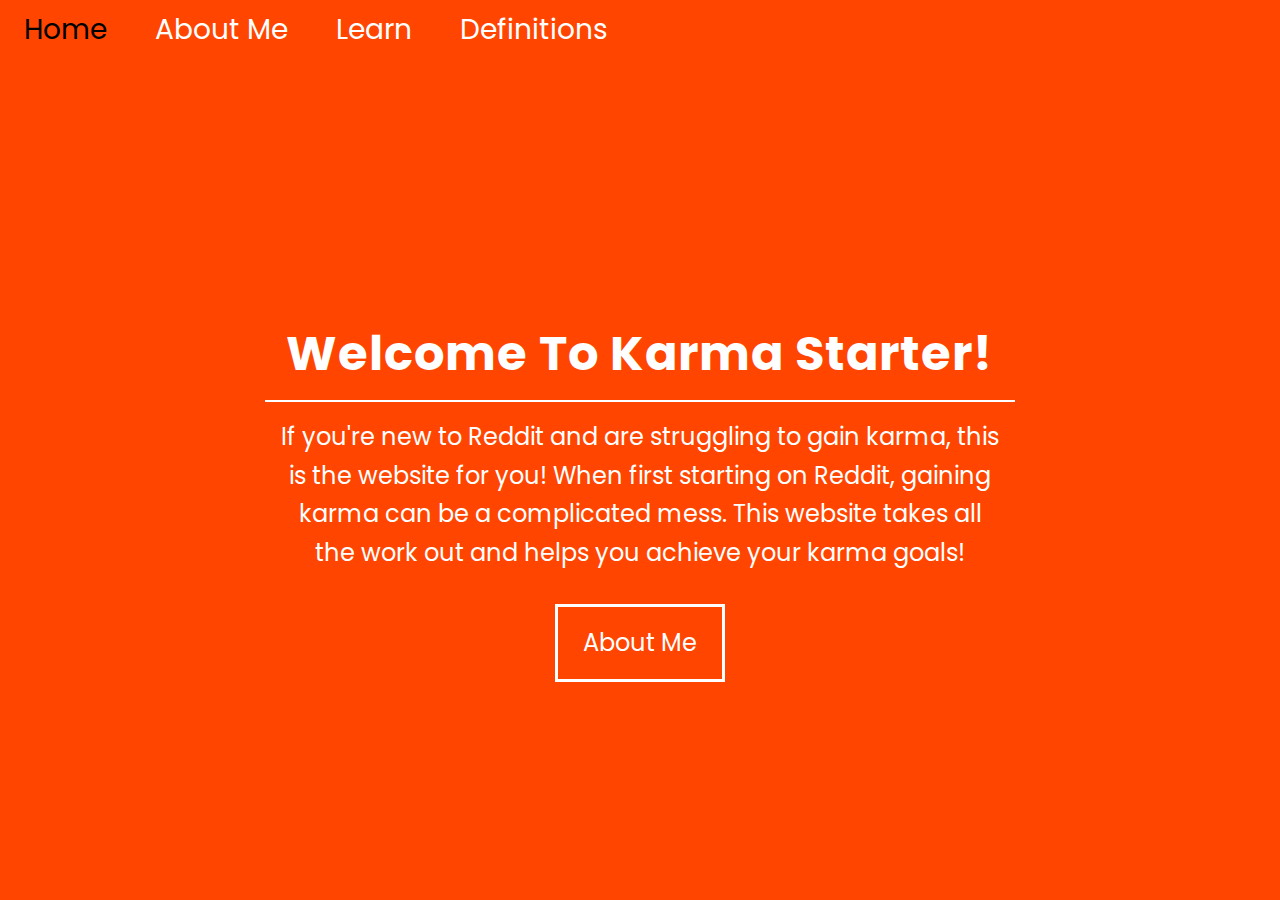
<file: index.html>
<!DOCTYPE html>
<html lang="en">
  <head>
    <script
      async
      src="https://pagead2.googlesyndication.com/pagead/js/adsbygoogle.js?client=ca-pub-7074986404954939"
      crossorigin="anonymous"
    ></script>

    <!-- Global site tag (gtag.js) - Google Analytics -->
    <script
      async
      src="https://www.googletagmanager.com/gtag/js?id=G-GDNE5GB5NT"
    ></script>
    <script>
      window.dataLayer = window.dataLayer || [];
      function gtag() {
        dataLayer.push(arguments);
      }
      gtag('js', new Date());

      gtag('config', 'G-GDNE5GB5NT');
    </script>

    <meta charset="UTF-8" />
    <meta http-equiv="X-UA-Compatible" content="IE=edge" />
    <meta name="viewport" content="width=device-width, initial-scale=1.0" />
    <meta
      name="description"
      content="Karma Starter is the one stop website for gaining karma quickly"
    />
    <link rel="shortcut icon" type="image/x-icon" href="/favicon.ico" />
    <link rel="stylesheet" href="style.css" />
    <link rel="canonical" href="https://redditkarmastarter.com/" />
    <title>Karma Starter | Home</title>
  </head>
  <body>
    <nav>
      <div class="nav-list">
        <li class="nav-item">
          <a href="index.html" class="nav-link current">Home</a>
        </li>
        <div class="nav-item">
          <a href="about.html" class="nav-link">About Me</a>
        </div>
        <div class="nav-item">
          <a href="learn.html" class="nav-link">Learn</a>
        </div>
        <div class="nav-item">
          <a href="definitions.html" class="nav-link">Definitions</a>
        </div>
      </div>
    </nav>

    <section class="main first">
      <div class="wrapper">
        <h1 class="main-heading border-bottom">Welcome To Karma Starter!</h1>
        <p class="big-text">
          If you're new to Reddit and are struggling to gain karma, this is the
          website for you! When first starting on Reddit, gaining karma can be a
          complicated mess. This website takes all the work out and helps you
          achieve your karma goals!
        </p>
      </div>
      <a href="about.html" class="btn">About Me</a>
    </section>
  </body>
</html>
</file>
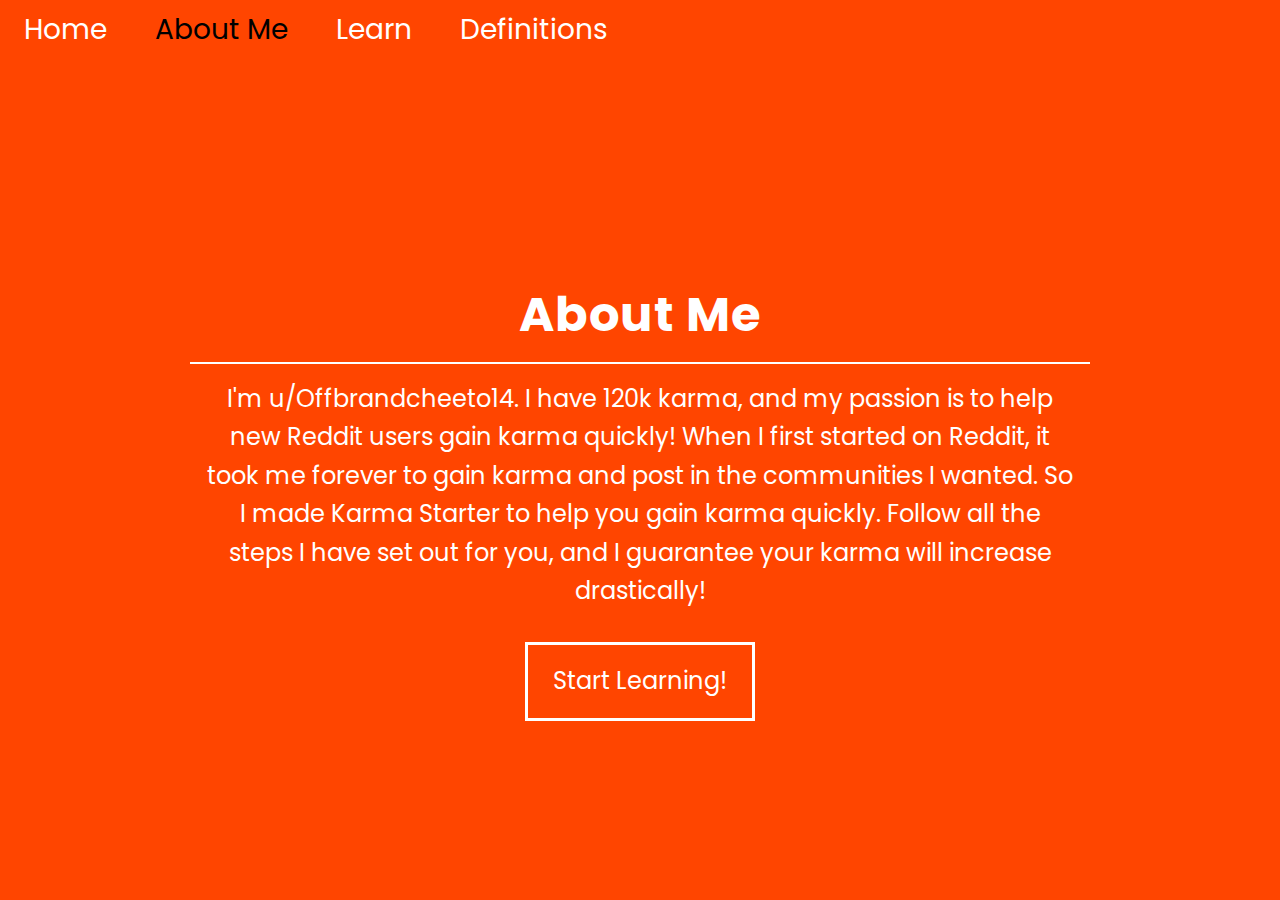
<file: about.html>
<!DOCTYPE html>
<html lang="en">
  <head>
    <script
      async
      src="https://pagead2.googlesyndication.com/pagead/js/adsbygoogle.js?client=ca-pub-7074986404954939"
      crossorigin="anonymous"
    ></script>

    <!-- Global site tag (gtag.js) - Google Analytics -->
    <script
      async
      src="https://www.googletagmanager.com/gtag/js?id=G-GDNE5GB5NT"
    ></script>
    <script>
      window.dataLayer = window.dataLayer || [];
      function gtag() {
        dataLayer.push(arguments);
      }
      gtag('js', new Date());

      gtag('config', 'G-GDNE5GB5NT');
    </script>

    <meta charset="UTF-8" />
    <meta http-equiv="X-UA-Compatible" content="IE=edge" />
    <meta name="viewport" content="width=device-width, initial-scale=1.0" />
    <meta
      name="description"
      content="I want to do all I can to boost your karma so you can fully enjoy Reddit"
    />
    <link rel="stylesheet" href="style.css" />
    <link rel="canonical" href="https://redditkarmastarter.com/" />
    <title>Karma Starter | About Me</title>
  </head>
  <body>
    <nav>
      <div class="nav-list">
        <li class="nav-item">
          <a href="index.html" class="nav-link">Home</a>
        </li>
        <div class="nav-item">
          <a href="about.html" class="nav-link current">About Me</a>
        </div>
        <div class="nav-item">
          <a href="learn.html" class="nav-link">Learn</a>
        </div>
        <div class="nav-item">
          <a href="definitions.html" class="nav-link">Definitions</a>
        </div>
      </div>
    </nav>

    <section class="main first">
      <div class="big-wrapper">
        <h1 class="main-heading border-bottom">About Me</h1>
        <p class="big-text">
          I'm u/Offbrandcheeto14. I have 120k karma, and my passion is to help
          new Reddit users gain karma quickly! When I first started on Reddit,
          it took me forever to gain karma and post in the communities I wanted.
          So I made Karma Starter to help you gain karma quickly. Follow all the
          steps I have set out for you, and I guarantee your karma will increase
          drastically!
        </p>
        <a href="learn.html" class="btn">Start Learning!</a>
      </div>
    </section>
  </body>
</html>
</file>
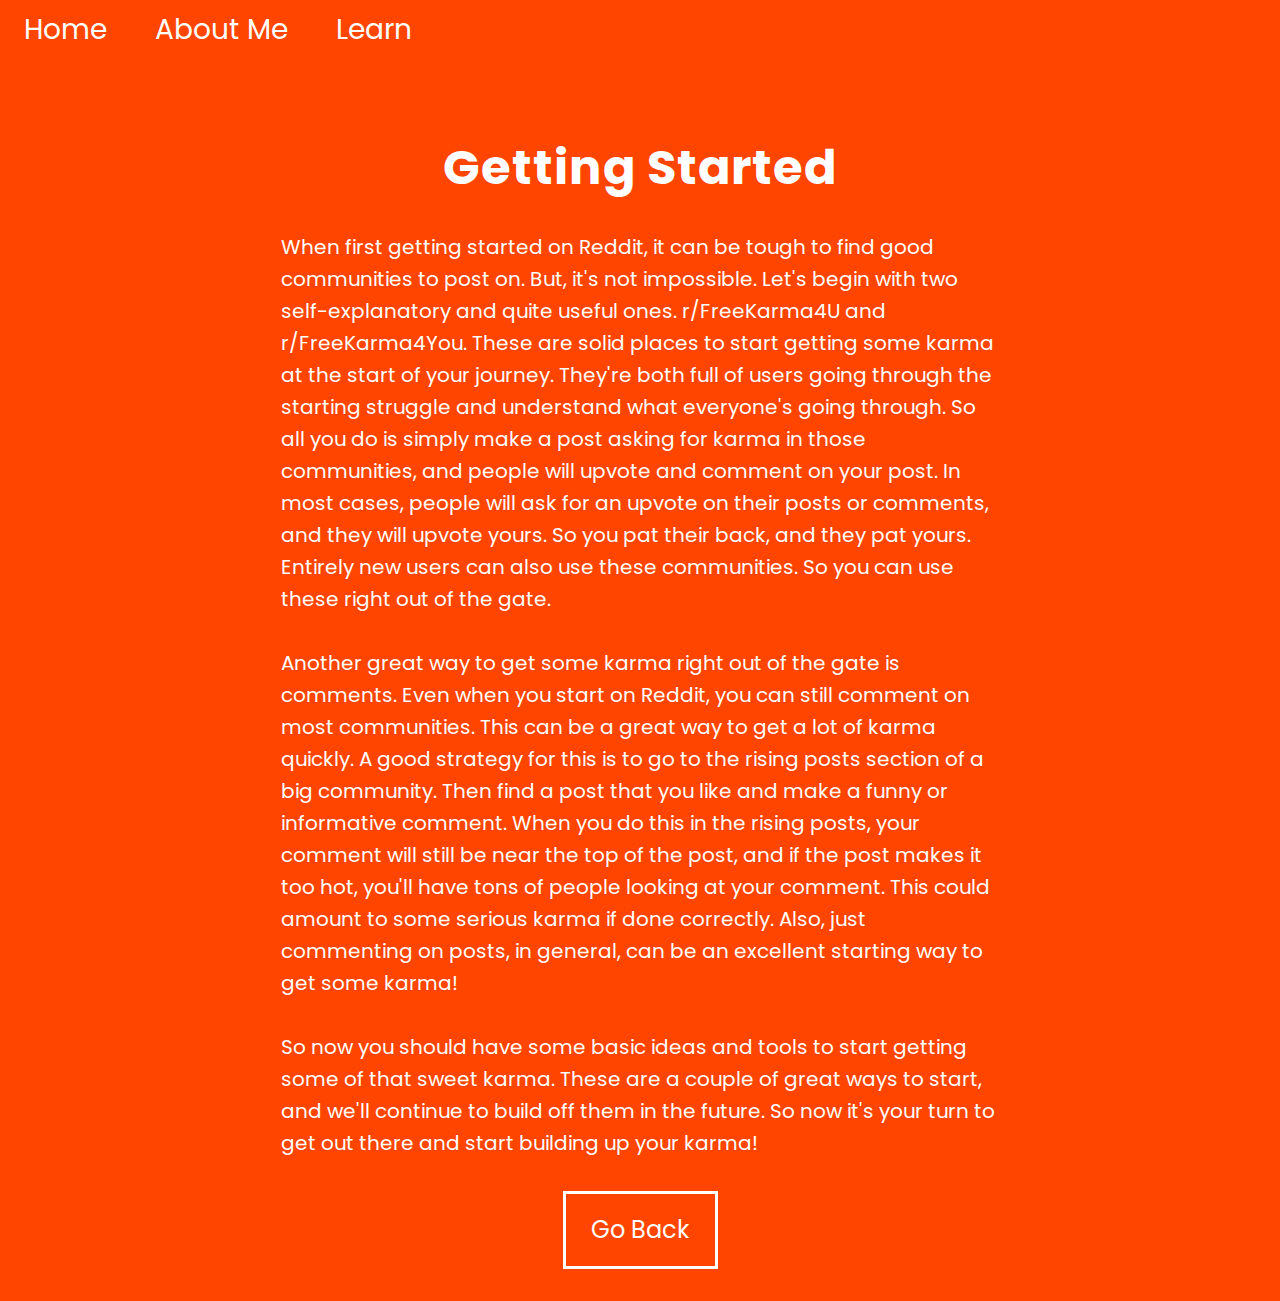
<file: articleone.html>
<!DOCTYPE html>
<html lang="en">
  <head>
    <script
      async
      src="https://pagead2.googlesyndication.com/pagead/js/adsbygoogle.js?client=ca-pub-7074986404954939"
      crossorigin="anonymous"
    ></script>

    <!-- Global site tag (gtag.js) - Google Analytics -->
    <script
      async
      src="https://www.googletagmanager.com/gtag/js?id=G-GDNE5GB5NT"
    ></script>
    <script>
      window.dataLayer = window.dataLayer || [];
      function gtag() {
        dataLayer.push(arguments);
      }
      gtag('js', new Date());

      gtag('config', 'G-GDNE5GB5NT');
    </script>

    <meta charset="UTF-8" />
    <meta http-equiv="X-UA-Compatible" content="IE=edge" />
    <meta name="viewport" content="width=device-width, initial-scale=1.0" />
    <meta
      name="description"
      content="Let's talk about some basic tips and get your karma journey started"
    />
    <link rel="stylesheet" href="style.css" />
    <link rel="canonical" href="https://redditkarmastarter.com/" />
    <title>Karma Starter | Getting Started</title>
  </head>
  <body>
    <nav>
      <div class="nav-list">
        <li class="nav-item">
          <a href="index.html" class="nav-link">Home</a>
        </li>
        <div class="nav-item">
          <a href="about.html" class="nav-link">About Me</a>
        </div>
        <div class="nav-item">
          <a href="learn.html" class="nav-link">Learn</a>
        </div>
      </div>
    </nav>

    <section class="full">
      <div class="wrapper">
        <h1 class="main-heading">Getting Started</h1>
        <p class="text left">
          When first getting started on Reddit, it can be tough to find good
          communities to post on. But, it's not impossible. Let's begin with two
          self-explanatory and quite useful ones. r/FreeKarma4U and
          r/FreeKarma4You. These are solid places to start getting some karma at
          the start of your journey. They're both full of users going through
          the starting struggle and understand what everyone's going through. So
          all you do is simply make a post asking for karma in those
          communities, and people will upvote and comment on your post. In most
          cases, people will ask for an upvote on their posts or comments, and
          they will upvote yours. So you pat their back, and they pat yours.
          Entirely new users can also use these communities. So you can use
          these right out of the gate.
        </p>
        <p class="text left">
          Another great way to get some karma right out of the gate is comments.
          Even when you start on Reddit, you can still comment on most
          communities. This can be a great way to get a lot of karma quickly. A
          good strategy for this is to go to the rising posts section of a big
          community. Then find a post that you like and make a funny or
          informative comment. When you do this in the rising posts, your
          comment will still be near the top of the post, and if the post makes
          it too hot, you'll have tons of people looking at your comment. This
          could amount to some serious karma if done correctly. Also, just
          commenting on posts, in general, can be an excellent starting way to
          get some karma!
        </p>
        <p class="text left">
          So now you should have some basic ideas and tools to start getting
          some of that sweet karma. These are a couple of great ways to start,
          and we'll continue to build off them in the future. So now it's your
          turn to get out there and start building up your karma!
        </p>

        <a href="learn.html" class="btn m">Go Back</a>
      </div>
    </section>
  </body>
</html>
</file>
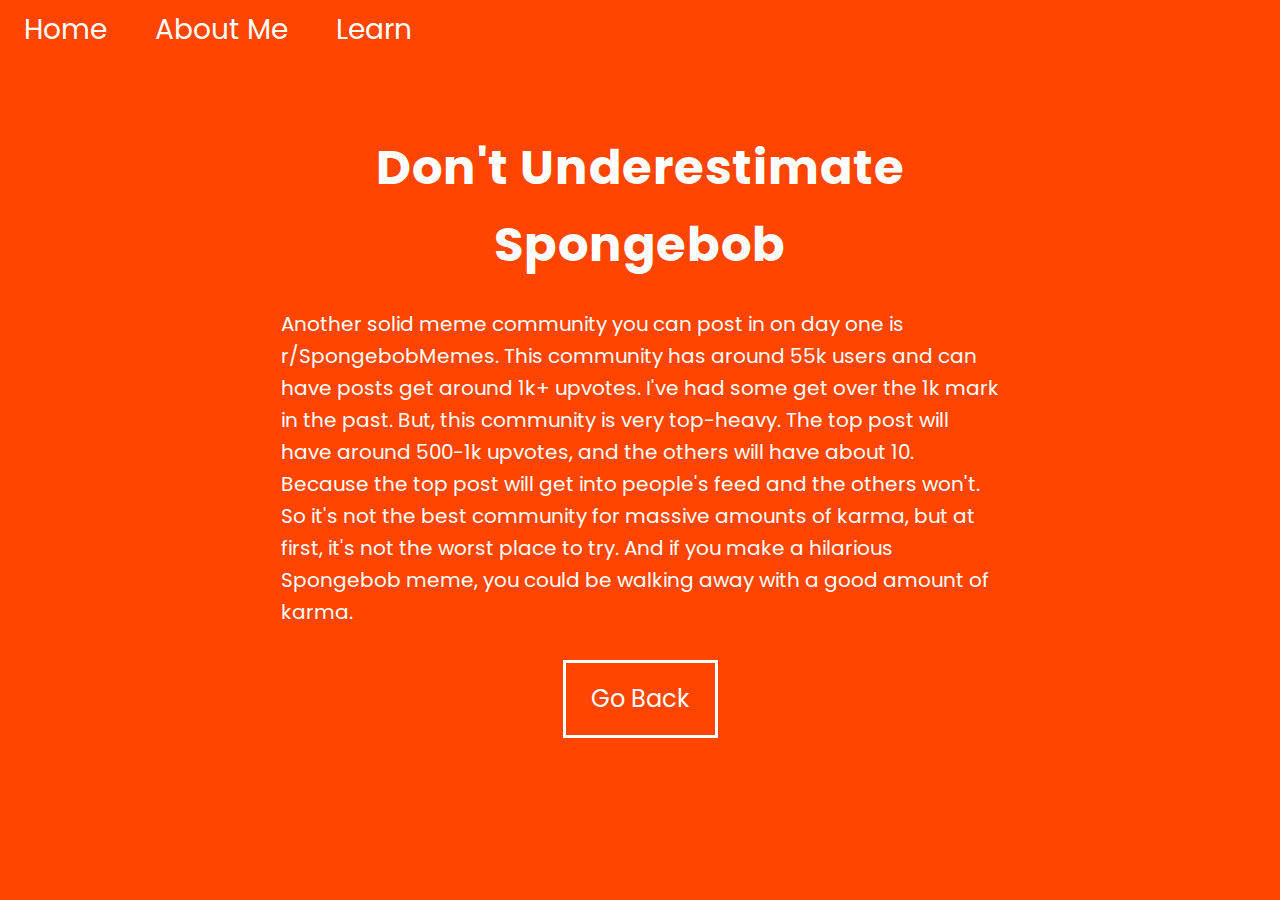
<file: articlethree.html>
<!DOCTYPE html>
<html lang="en">
  <head>
    <script
      async
      src="https://pagead2.googlesyndication.com/pagead/js/adsbygoogle.js?client=ca-pub-7074986404954939"
      crossorigin="anonymous"
    ></script>

    <!-- Global site tag (gtag.js) - Google Analytics -->
    <script
      async
      src="https://www.googletagmanager.com/gtag/js?id=G-GDNE5GB5NT"
    ></script>
    <script>
      window.dataLayer = window.dataLayer || [];
      function gtag() {
        dataLayer.push(arguments);
      }
      gtag('js', new Date());

      gtag('config', 'G-GDNE5GB5NT');
    </script>

    <meta charset="UTF-8" />
    <meta http-equiv="X-UA-Compatible" content="IE=edge" />
    <meta name="viewport" content="width=device-width, initial-scale=1.0" />
    <meta
      name="description"
      content="Gain some karma while posting some of your great Spongebob memes"
    />
    <link rel="stylesheet" href="style.css" />
    <link rel="canonical" href="https://redditkarmastarter.com/" />
    <title>Karma Starter | Don't Underestimate Spongebob</title>
  </head>
  <body>
    <nav>
      <div class="nav-list">
        <li class="nav-item">
          <a href="index.html" class="nav-link">Home</a>
        </li>
        <div class="nav-item">
          <a href="about.html" class="nav-link">About Me</a>
        </div>
        <div class="nav-item">
          <a href="learn.html" class="nav-link">Learn</a>
        </div>
      </div>
    </nav>

    <section class="full">
      <div class="wrapper">
        <h1 class="main-heading">Don't Underestimate Spongebob</h1>
        <p class="text left">
          Another solid meme community you can post in on day one is
          r/SpongebobMemes. This community has around 55k users and can have
          posts get around 1k+ upvotes. I've had some get over the 1k mark in
          the past. But, this community is very top-heavy. The top post will
          have around 500-1k upvotes, and the others will have about 10. Because
          the top post will get into people's feed and the others won't. So it's
          not the best community for massive amounts of karma, but at first,
          it's not the worst place to try. And if you make a hilarious Spongebob
          meme, you could be walking away with a good amount of karma.
        </p>

        <a href="learn.html" class="btn m">Go Back</a>
      </div>
    </section>
  </body>
</html>
</file>
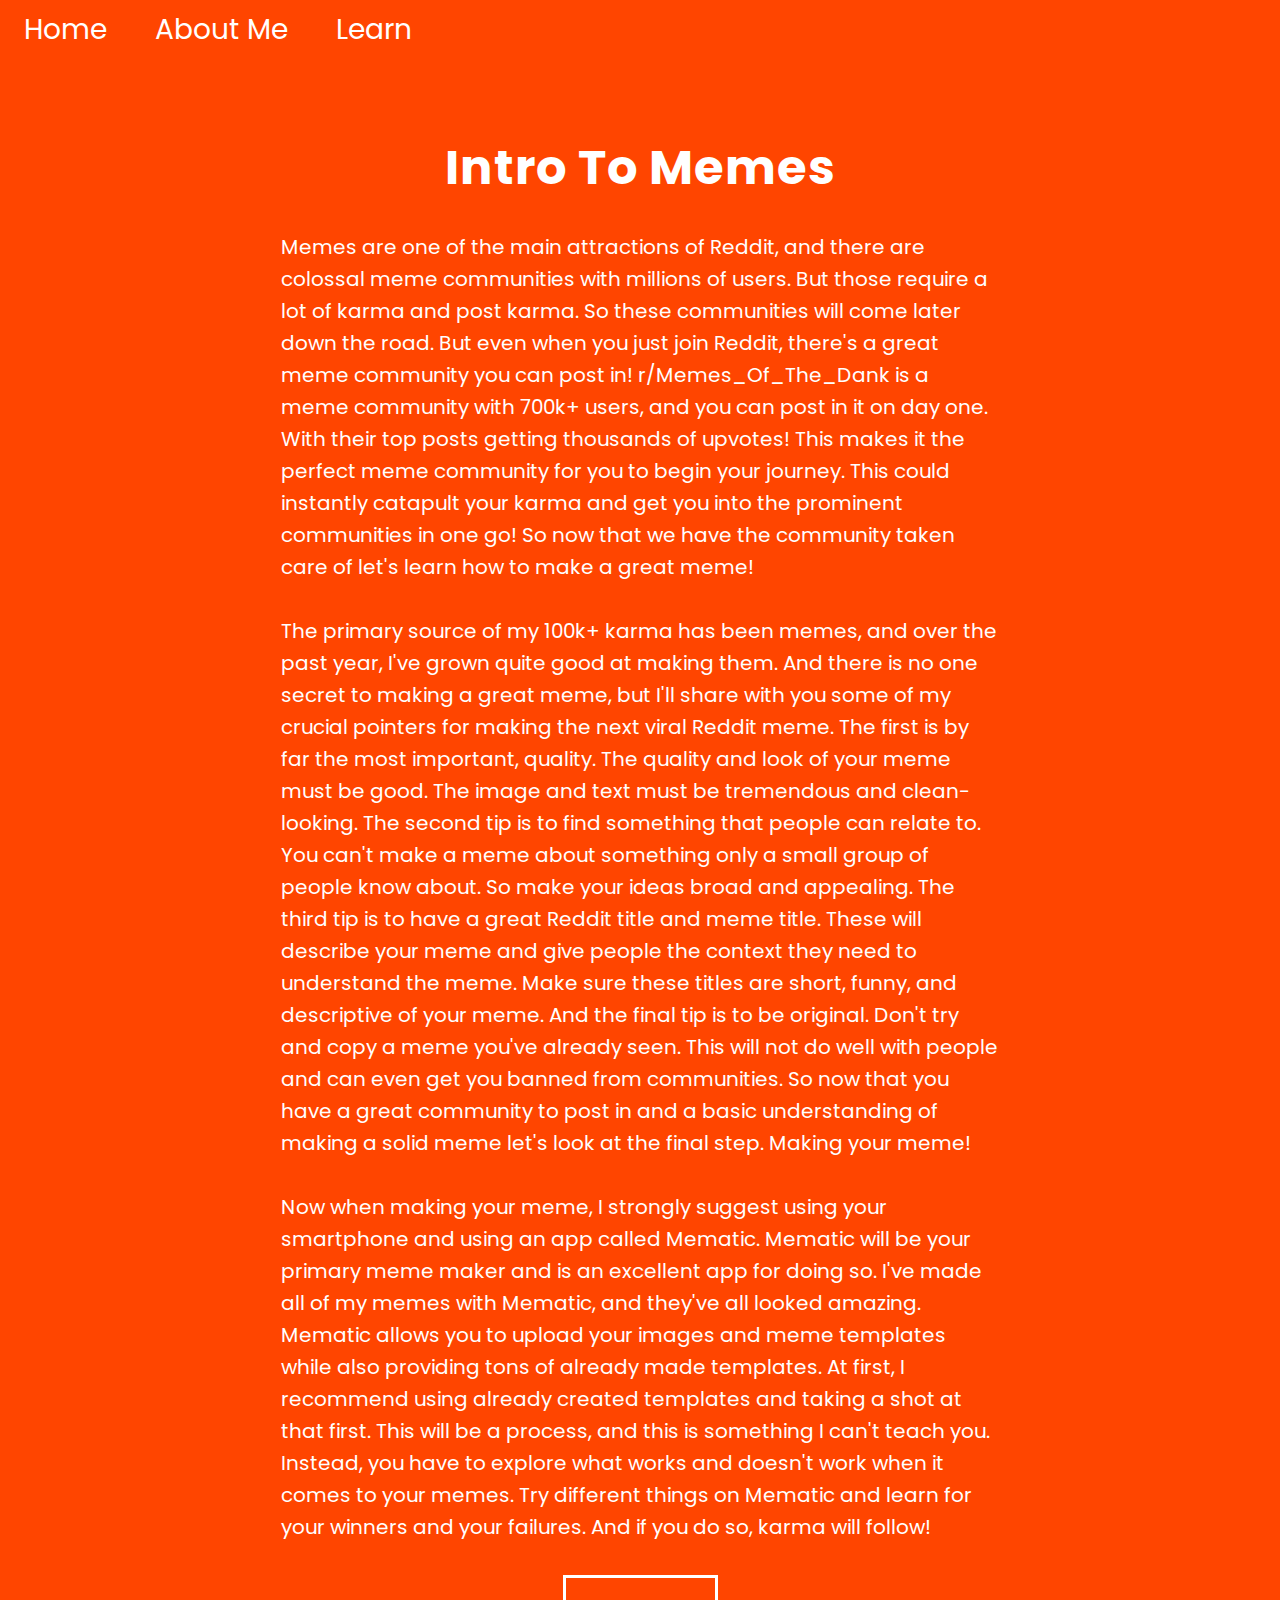
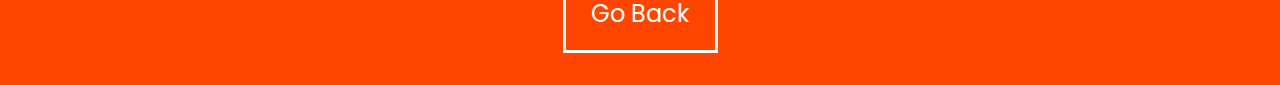
<file: articletwo.html>
<!DOCTYPE html>
<html lang="en">
  <head>
    <script
      async
      src="https://pagead2.googlesyndication.com/pagead/js/adsbygoogle.js?client=ca-pub-7074986404954939"
      crossorigin="anonymous"
    ></script>

    <!-- Global site tag (gtag.js) - Google Analytics -->
    <script
      async
      src="https://www.googletagmanager.com/gtag/js?id=G-GDNE5GB5NT"
    ></script>
    <script>
      window.dataLayer = window.dataLayer || [];
      function gtag() {
        dataLayer.push(arguments);
      }
      gtag('js', new Date());

      gtag('config', 'G-GDNE5GB5NT');
    </script>

    <meta charset="UTF-8" />
    <meta http-equiv="X-UA-Compatible" content="IE=edge" />
    <meta name="viewport" content="width=device-width, initial-scale=1.0" />
    <meta
      name="description"
      content="Gain the karma the easy way and make some amazing memes"
    />
    <link rel="stylesheet" href="style.css" />
    <link rel="canonical" href="https://redditkarmastarter.com/" />
    <title>Karma Starter | Intro To Memes</title>
  </head>
  <body>
    <nav>
      <div class="nav-list">
        <li class="nav-item">
          <a href="index.html" class="nav-link">Home</a>
        </li>
        <div class="nav-item">
          <a href="about.html" class="nav-link">About Me</a>
        </div>
        <div class="nav-item">
          <a href="learn.html" class="nav-link">Learn</a>
        </div>
      </div>
    </nav>

    <section class="full">
      <div class="wrapper">
        <h1 class="main-heading">Intro To Memes</h1>
        <p class="text left">
          Memes are one of the main attractions of Reddit, and there are
          colossal meme communities with millions of users. But those require a
          lot of karma and post karma. So these communities will come later down
          the road. But even when you just join Reddit, there's a great meme
          community you can post in! r/Memes_Of_The_Dank is a meme community
          with 700k+ users, and you can post in it on day one. With their top
          posts getting thousands of upvotes! This makes it the perfect meme
          community for you to begin your journey. This could instantly catapult
          your karma and get you into the prominent communities in one go! So
          now that we have the community taken care of let's learn how to make a
          great meme!
        </p>
        <p class="text left">
          The primary source of my 100k+ karma has been memes, and over the past
          year, I've grown quite good at making them. And there is no one secret
          to making a great meme, but I'll share with you some of my crucial
          pointers for making the next viral Reddit meme. The first is by far
          the most important, quality. The quality and look of your meme must be
          good. The image and text must be tremendous and clean-looking. The
          second tip is to find something that people can relate to. You can't
          make a meme about something only a small group of people know about.
          So make your ideas broad and appealing. The third tip is to have a
          great Reddit title and meme title. These will describe your meme and
          give people the context they need to understand the meme. Make sure
          these titles are short, funny, and descriptive of your meme. And the
          final tip is to be original. Don't try and copy a meme you've already
          seen. This will not do well with people and can even get you banned
          from communities. So now that you have a great community to post in
          and a basic understanding of making a solid meme let's look at the
          final step. Making your meme!
        </p>
        <p class="text left">
          Now when making your meme, I strongly suggest using your smartphone
          and using an app called Mematic. Mematic will be your primary meme
          maker and is an excellent app for doing so. I've made all of my memes
          with Mematic, and they've all looked amazing. Mematic allows you to
          upload your images and meme templates while also providing tons of
          already made templates. At first, I recommend using already created
          templates and taking a shot at that first. This will be a process, and
          this is something I can't teach you. Instead, you have to explore what
          works and doesn't work when it comes to your memes. Try different
          things on Mematic and learn for your winners and your failures. And if
          you do so, karma will follow!
        </p>

        <a href="learn.html" class="btn m">Go Back</a>
      </div>
    </section>
  </body>
</html>
</file>
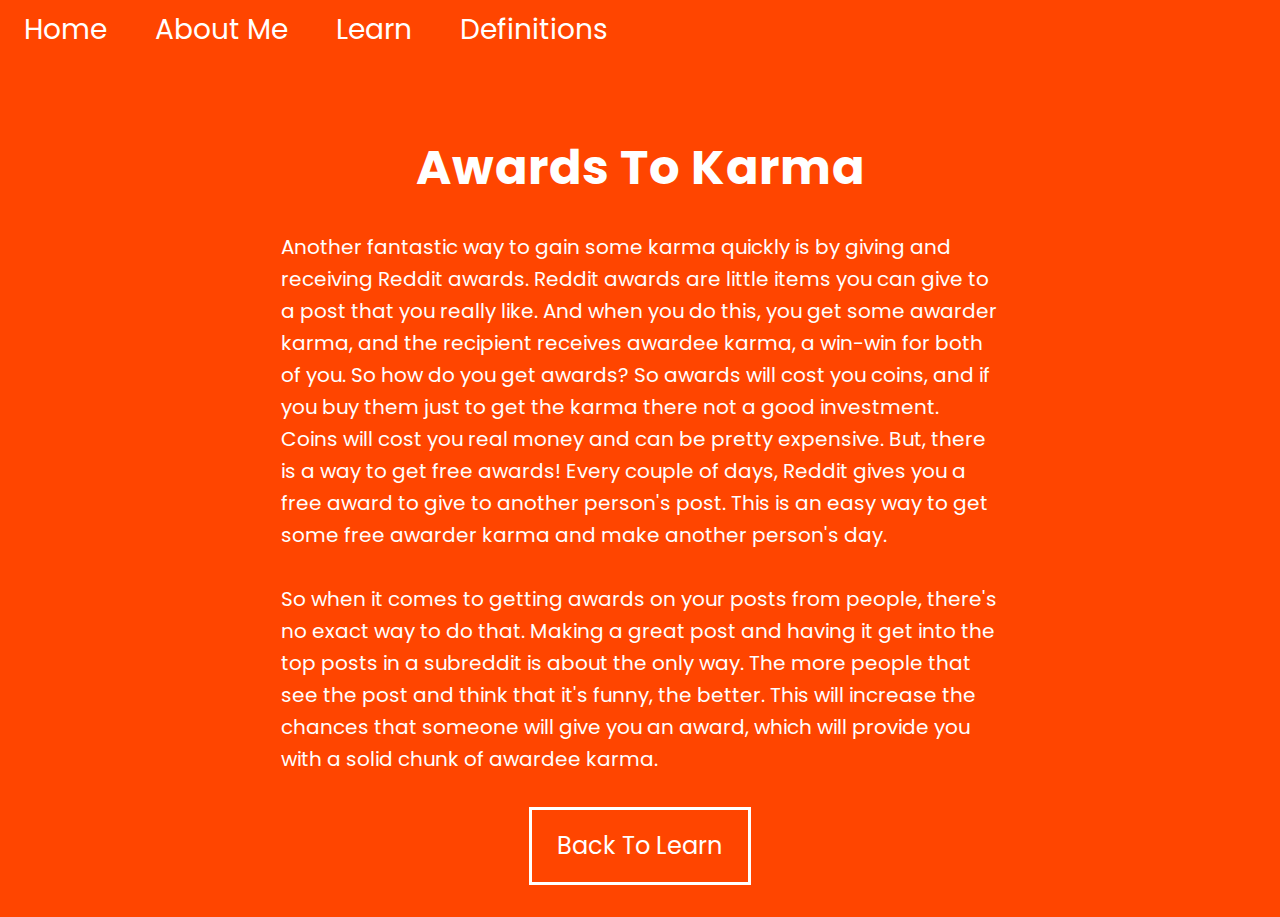
<file: awardstokarma.html>
<!DOCTYPE html>
<html lang="en">
  <head>
    <script
      async
      src="https://pagead2.googlesyndication.com/pagead/js/adsbygoogle.js?client=ca-pub-7074986404954939"
      crossorigin="anonymous"
    ></script>

    <!-- Global site tag (gtag.js) - Google Analytics -->
    <script
      async
      src="https://www.googletagmanager.com/gtag/js?id=G-GDNE5GB5NT"
    ></script>
    <script>
      window.dataLayer = window.dataLayer || [];
      function gtag() {
        dataLayer.push(arguments);
      }
      gtag('js', new Date());

      gtag('config', 'G-GDNE5GB5NT');
    </script>

    <meta charset="UTF-8" />
    <meta http-equiv="X-UA-Compatible" content="IE=edge" />
    <meta name="viewport" content="width=device-width, initial-scale=1.0" />
    <meta
      name="description"
      content="Awards are one of the best ways to gain some quick karma"
    />
    <link rel="stylesheet" href="style.css" />
    <link rel="canonical" href="https://redditkarmastarter.com/" />
    <title>Karma Starter | Awards To Karma</title>
  </head>
  <body>
    <nav>
      <div class="nav-list">
        <li class="nav-item">
          <a href="index.html" class="nav-link">Home</a>
        </li>
        <div class="nav-item">
          <a href="about.html" class="nav-link">About Me</a>
        </div>
        <div class="nav-item">
          <a href="learn.html" class="nav-link">Learn</a>
        </div>
        <div class="nav-item">
          <a href="definitions.html" class="nav-link">Definitions</a>
        </div>
      </div>
    </nav>

    <section class="full">
      <div class="wrapper">
        <h1 class="main-heading">Awards To Karma</h1>
        <p class="text left">
          Another fantastic way to gain some karma quickly is by giving and
          receiving Reddit awards. Reddit awards are little items you can give
          to a post that you really like. And when you do this, you get some
          awarder karma, and the recipient receives awardee karma, a win-win for
          both of you. So how do you get awards? So awards will cost you coins,
          and if you buy them just to get the karma there not a good investment.
          Coins will cost you real money and can be pretty expensive. But, there
          is a way to get free awards! Every couple of days, Reddit gives you a
          free award to give to another person's post. This is an easy way to
          get some free awarder karma and make another person's day.
        </p>
        <p class="text left">
          So when it comes to getting awards on your posts from people, there's
          no exact way to do that. Making a great post and having it get into
          the top posts in a subreddit is about the only way. The more people
          that see the post and think that it's funny, the better. This will
          increase the chances that someone will give you an award, which will
          provide you with a solid chunk of awardee karma.
        </p>

        <a href="learn.html" class="btn">Back To Learn</a>
      </div>
    </section>
  </body>
</html>
</file>
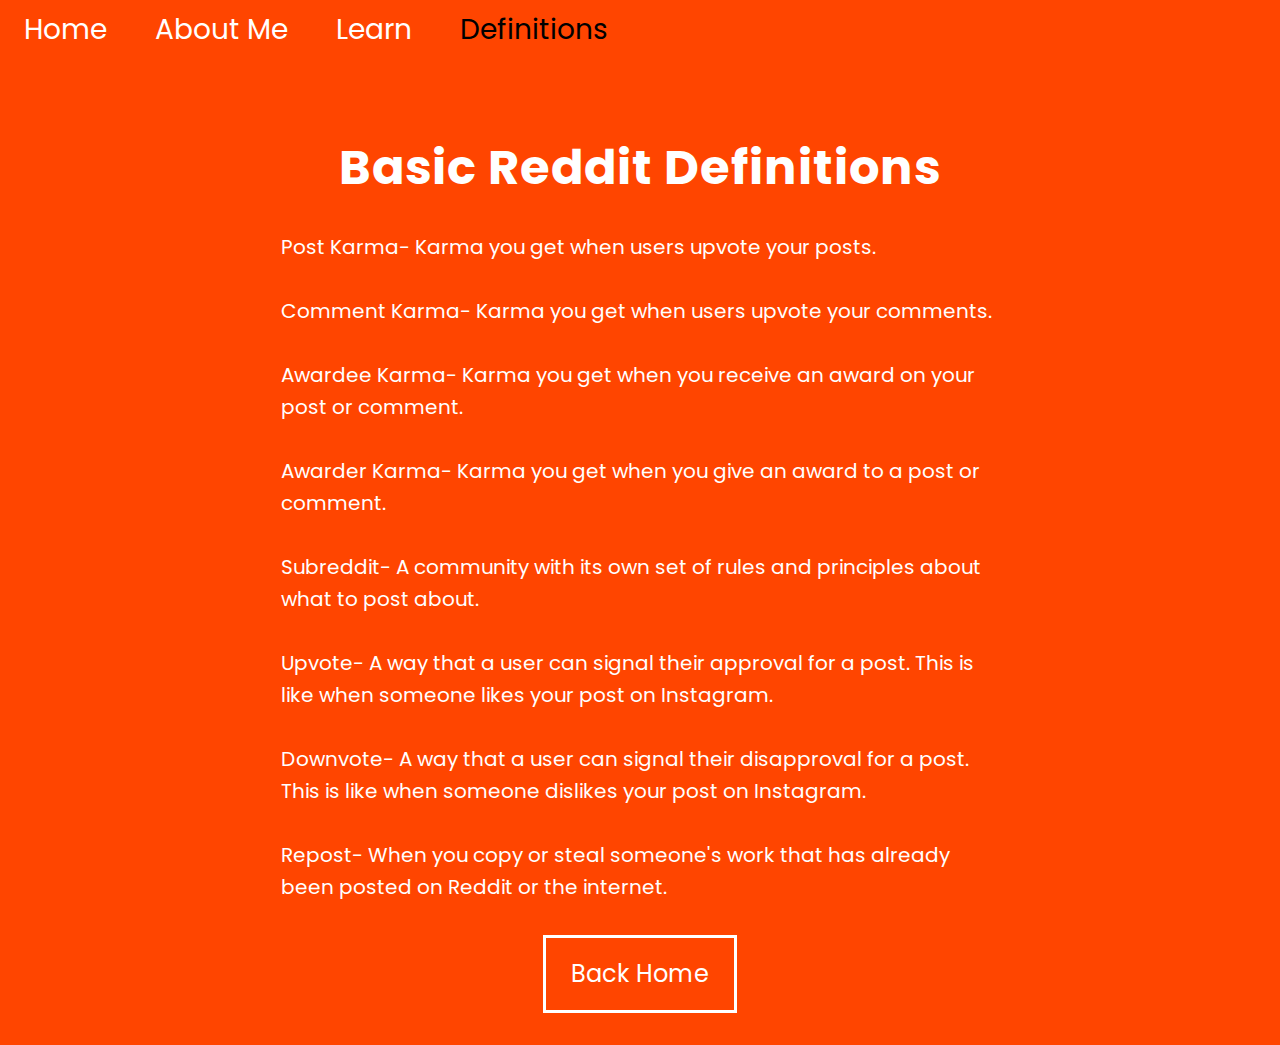
<file: definitions.html>
<!DOCTYPE html>
<html lang="en">
  <head>
    <script
      async
      src="https://pagead2.googlesyndication.com/pagead/js/adsbygoogle.js?client=ca-pub-7074986404954939"
      crossorigin="anonymous"
    ></script>

    <!-- Global site tag (gtag.js) - Google Analytics -->
    <script
      async
      src="https://www.googletagmanager.com/gtag/js?id=G-GDNE5GB5NT"
    ></script>
    <script>
      window.dataLayer = window.dataLayer || [];
      function gtag() {
        dataLayer.push(arguments);
      }
      gtag('js', new Date());

      gtag('config', 'G-GDNE5GB5NT');
    </script>

    <meta charset="UTF-8" />
    <meta http-equiv="X-UA-Compatible" content="IE=edge" />
    <meta name="viewport" content="width=device-width, initial-scale=1.0" />
    <meta
      name="description"
      content="Learn important definitions that will help you on your karma journey"
    />
    <link rel="stylesheet" href="style.css" />
    <link rel="canonical" href="https://redditkarmastarter.com/" />
    <title>Karma Starter | Basic Reddit Definitions</title>
  </head>
  <body>
    <nav>
      <div class="nav-list">
        <li class="nav-item">
          <a href="index.html" class="nav-link">Home</a>
        </li>
        <div class="nav-item">
          <a href="about.html" class="nav-link">About Me</a>
        </div>
        <div class="nav-item">
          <a href="learn.html" class="nav-link">Learn</a>
        </div>
        <div class="nav-item">
          <a href="definitions.html" class="nav-link current">Definitions</a>
        </div>
      </div>
    </nav>

    <section class="full">
      <div class="wrapper">
        <h1 class="main-heading">Basic Reddit Definitions</h1>
        <p class="text left">
          Post Karma- Karma you get when users upvote your posts.
        </p>
        <p class="text left">
          Comment Karma- Karma you get when users upvote your comments.
        </p>
        <p class="text left">
          Awardee Karma- Karma you get when you receive an award on your post or
          comment.
        </p>
        <p class="text left">
          Awarder Karma- Karma you get when you give an award to a post or
          comment.
        </p>
        <p class="text left">
          Subreddit- A community with its own set of rules and principles about
          what to post about.
        </p>
        <p class="text left">
          Upvote- A way that a user can signal their approval for a post. This
          is like when someone likes your post on Instagram.
        </p>
        <p class="text left">
          Downvote- A way that a user can signal their disapproval for a post.
          This is like when someone dislikes your post on Instagram.
        </p>
        <p class="text left">
          Repost- When you copy or steal someone's work that has already been
          posted on Reddit or the internet.
        </p>

        <a href="index.html" class="btn">Back Home</a>
      </div>
    </section>
  </body>
</html>
</file>
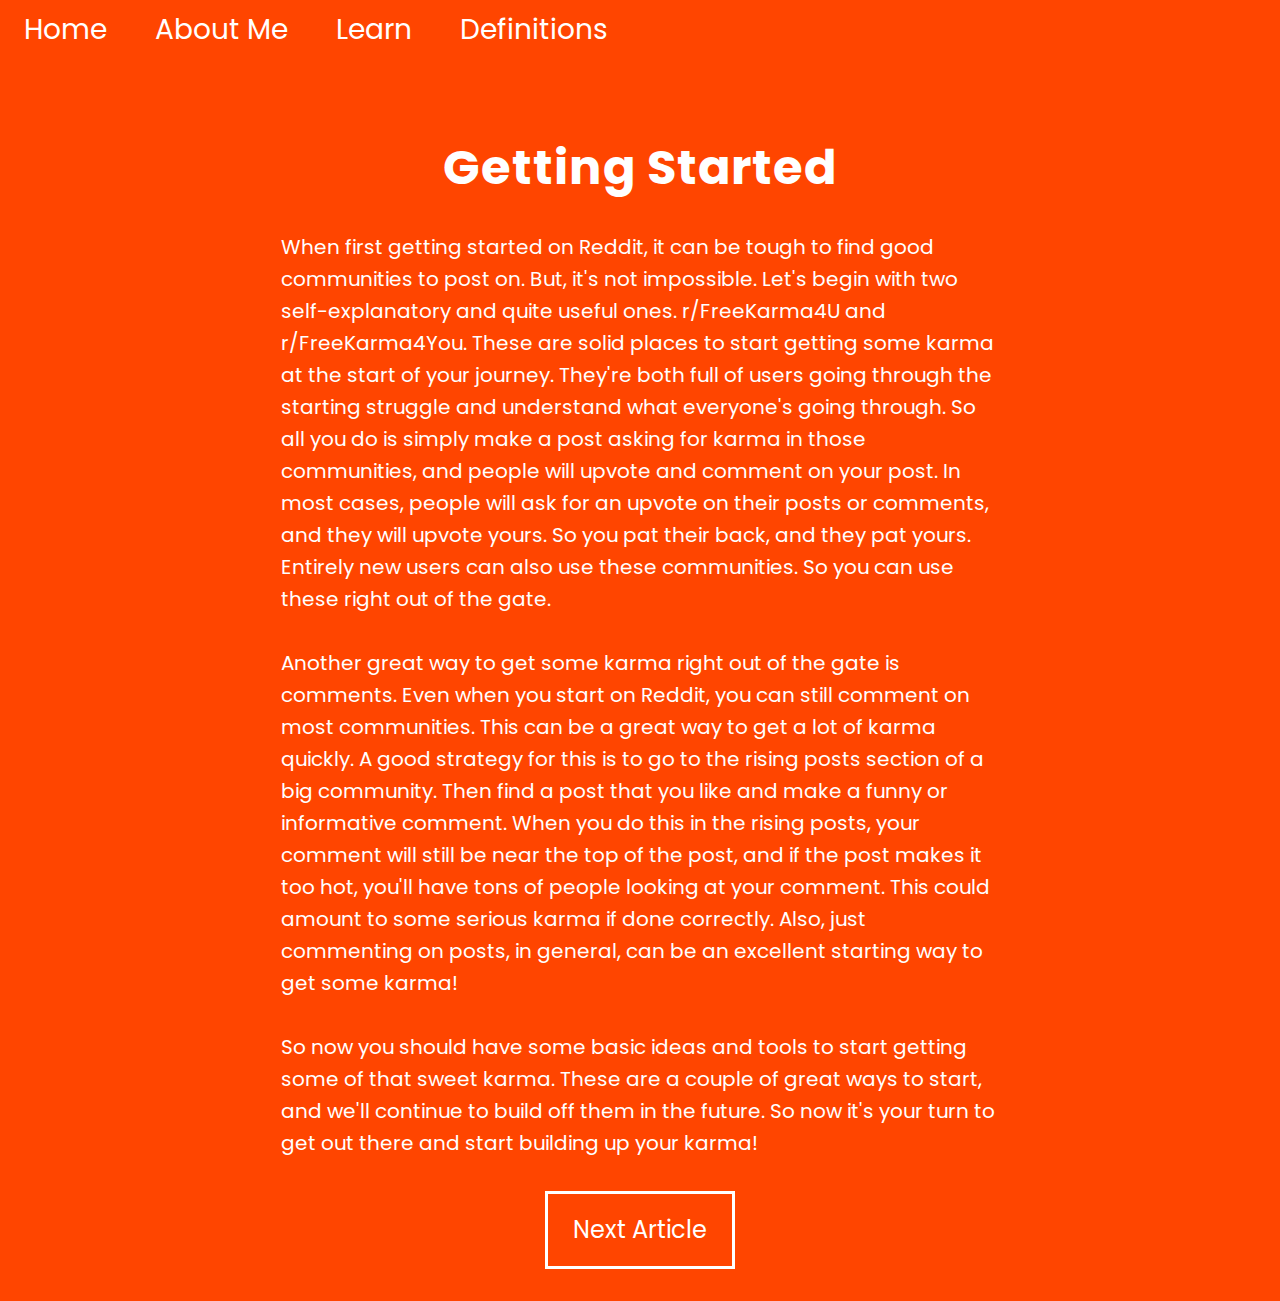
<file: gettingstarted.html>
<!DOCTYPE html>
<html lang="en">
  <head>
    <script
      async
      src="https://pagead2.googlesyndication.com/pagead/js/adsbygoogle.js?client=ca-pub-7074986404954939"
      crossorigin="anonymous"
    ></script>

    <!-- Global site tag (gtag.js) - Google Analytics -->
    <script
      async
      src="https://www.googletagmanager.com/gtag/js?id=G-GDNE5GB5NT"
    ></script>
    <script>
      window.dataLayer = window.dataLayer || [];
      function gtag() {
        dataLayer.push(arguments);
      }
      gtag('js', new Date());

      gtag('config', 'G-GDNE5GB5NT');
    </script>

    <meta charset="UTF-8" />
    <meta http-equiv="X-UA-Compatible" content="IE=edge" />
    <meta name="viewport" content="width=device-width, initial-scale=1.0" />
    <meta
      name="description"
      content="Let's talk about some basic tips and get your karma journey started"
    />
    <link rel="stylesheet" href="style.css" />
    <link rel="canonical" href="https://redditkarmastarter.com/" />
    <title>Karma Starter | Getting Started</title>
  </head>
  <body>
    <nav>
      <div class="nav-list">
        <li class="nav-item">
          <a href="index.html" class="nav-link">Home</a>
        </li>
        <div class="nav-item">
          <a href="about.html" class="nav-link">About Me</a>
        </div>
        <div class="nav-item">
          <a href="learn.html" class="nav-link">Learn</a>
        </div>
        <div class="nav-item">
          <a href="definitions.html" class="nav-link">Definitions</a>
        </div>
      </div>
    </nav>

    <section class="full">
      <div class="wrapper">
        <h1 class="main-heading">Getting Started</h1>
        <p class="text left">
          When first getting started on Reddit, it can be tough to find good
          communities to post on. But, it's not impossible. Let's begin with two
          self-explanatory and quite useful ones. r/FreeKarma4U and
          r/FreeKarma4You. These are solid places to start getting some karma at
          the start of your journey. They're both full of users going through
          the starting struggle and understand what everyone's going through. So
          all you do is simply make a post asking for karma in those
          communities, and people will upvote and comment on your post. In most
          cases, people will ask for an upvote on their posts or comments, and
          they will upvote yours. So you pat their back, and they pat yours.
          Entirely new users can also use these communities. So you can use
          these right out of the gate.
        </p>
        <p class="text left">
          Another great way to get some karma right out of the gate is comments.
          Even when you start on Reddit, you can still comment on most
          communities. This can be a great way to get a lot of karma quickly. A
          good strategy for this is to go to the rising posts section of a big
          community. Then find a post that you like and make a funny or
          informative comment. When you do this in the rising posts, your
          comment will still be near the top of the post, and if the post makes
          it too hot, you'll have tons of people looking at your comment. This
          could amount to some serious karma if done correctly. Also, just
          commenting on posts, in general, can be an excellent starting way to
          get some karma!
        </p>
        <p class="text left">
          So now you should have some basic ideas and tools to start getting
          some of that sweet karma. These are a couple of great ways to start,
          and we'll continue to build off them in the future. So now it's your
          turn to get out there and start building up your karma!
        </p>

        <a href="memeintro.html" class="btn">Next Article</a>
      </div>
    </section>
  </body>
</html>
</file>
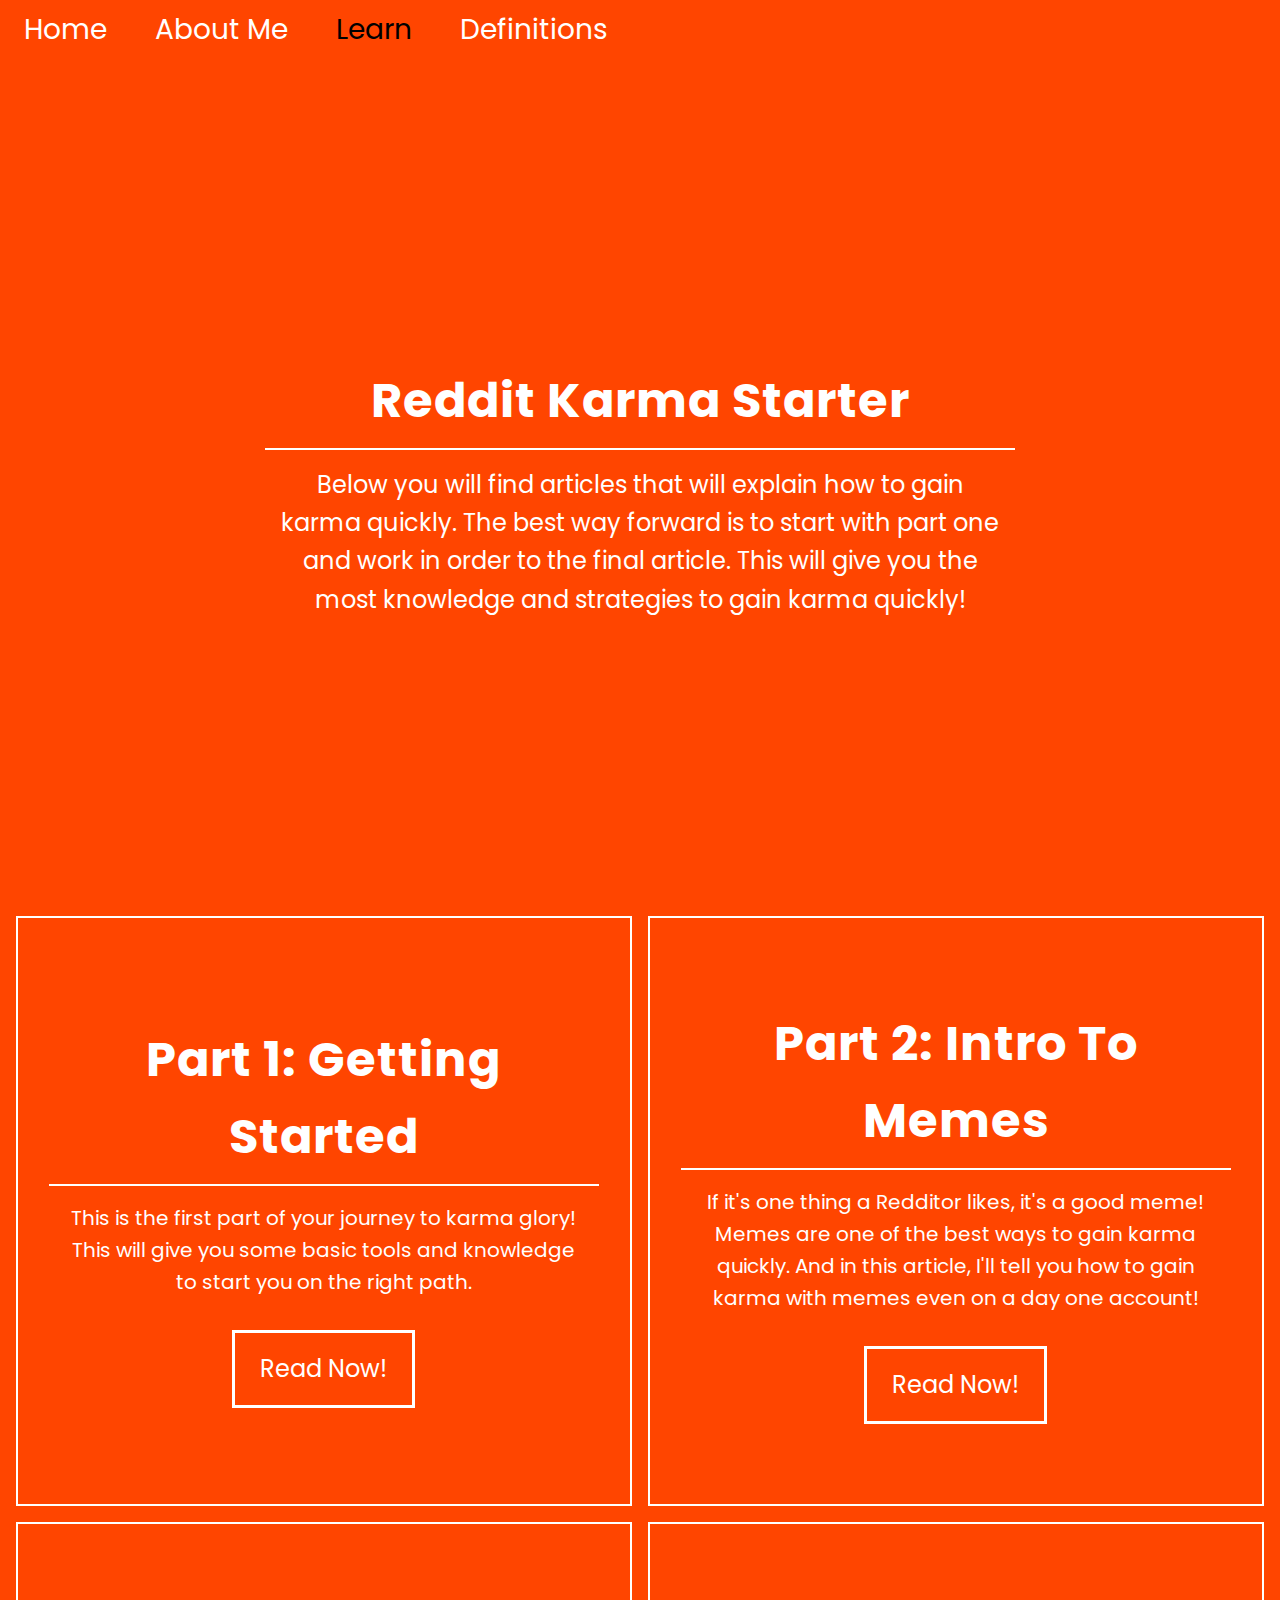
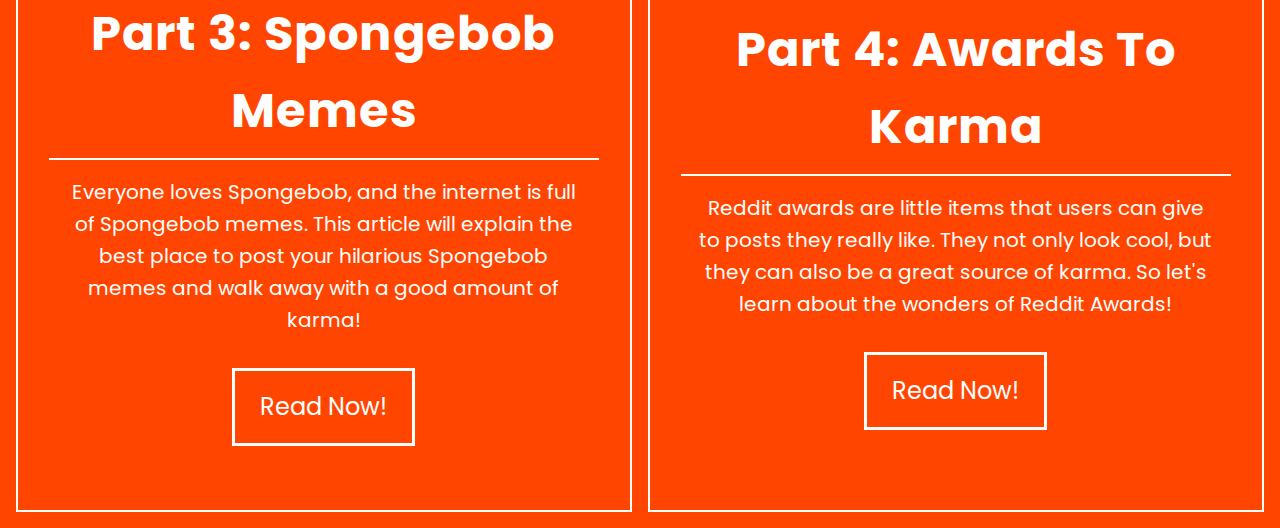
<file: learn.html>
<!DOCTYPE html>
<html lang="en">
  <head>
    <script
      async
      src="https://pagead2.googlesyndication.com/pagead/js/adsbygoogle.js?client=ca-pub-7074986404954939"
      crossorigin="anonymous"
    ></script>

    <!-- Global site tag (gtag.js) - Google Analytics -->
    <script
      async
      src="https://www.googletagmanager.com/gtag/js?id=G-GDNE5GB5NT"
    ></script>
    <script>
      window.dataLayer = window.dataLayer || [];
      function gtag() {
        dataLayer.push(arguments);
      }
      gtag('js', new Date());

      gtag('config', 'G-GDNE5GB5NT');
    </script>

    <meta charset="UTF-8" />
    <meta http-equiv="X-UA-Compatible" content="IE=edge" />
    <meta name="viewport" content="width=device-width, initial-scale=1.0" />
    <meta
      name="description"
      content="Learn about the easy and simple ways to gain karma quickly"
    />
    <link rel="stylesheet" href="style.css" />
    <link rel="canonical" href="https://redditkarmastarter.com/" />
    <title>Karma Starter | Learn & Grow Your Karma</title>
  </head>
  <body>
    <nav>
      <div class="nav-list">
        <li class="nav-item">
          <a href="index.html" class="nav-link">Home</a>
        </li>
        <div class="nav-item">
          <a href="about.html" class="nav-link">About Me</a>
        </div>
        <div class="nav-item">
          <a href="learn.html" class="nav-link current">Learn</a>
        </div>
        <div class="nav-item">
          <a href="definitions.html" class="nav-link">Definitions</a>
        </div>
      </div>
    </nav>

    <section class="main first">
      <div class="wrapper">
        <h1 class="main-heading border-bottom">Reddit Karma Starter</h1>
        <p class="big-text">
          Below you will find articles that will explain how to gain karma
          quickly. The best way forward is to start with part one and work in
          order to the final article. This will give you the most knowledge and
          strategies to gain karma quickly!
        </p>
      </div>
    </section>

    <div class="grid">
      <section class="item">
        <div class="wrapper">
          <h2 class="main-heading border-bottom">Part 1: Getting Started</h2>
          <p class="text">
            This is the first part of your journey to karma glory! This will
            give you some basic tools and knowledge to start you on the right
            path.
          </p>
          <a href="gettingstarted.html" class="btn">Read Now!</a>
        </div>
      </section>

      <section class="item">
        <div class="wrapper">
          <h2 class="main-heading border-bottom">Part 2: Intro To Memes</h2>
          <p class="text">
            If it's one thing a Redditor likes, it's a good meme! Memes are one
            of the best ways to gain karma quickly. And in this article, I'll
            tell you how to gain karma with memes even on a day one account!
          </p>
          <a href="memeintro.html" class="btn">Read Now!</a>
        </div>
      </section>

      <section class="item">
        <div class="wrapper">
          <h2 class="main-heading border-bottom">Part 3: Spongebob Memes</h2>
          <p class="text">
            Everyone loves Spongebob, and the internet is full of Spongebob
            memes. This article will explain the best place to post your
            hilarious Spongebob memes and walk away with a good amount of karma!
          </p>
          <a href="spongebobmemes.html" class="btn">Read Now!</a>
        </div>
      </section>

      <section class="item">
        <div class="wrapper">
          <h2 class="main-heading border-bottom">Part 4: Awards To Karma</h2>
          <p class="text">
            Reddit awards are little items that users can give to posts they
            really like. They not only look cool, but they can also be a great
            source of karma. So let's learn about the wonders of Reddit Awards!
          </p>
          <a href="awardstokarma.html" class="btn">Read Now!</a>
        </div>
      </section>
    </div>
  </body>
</html>
</file>
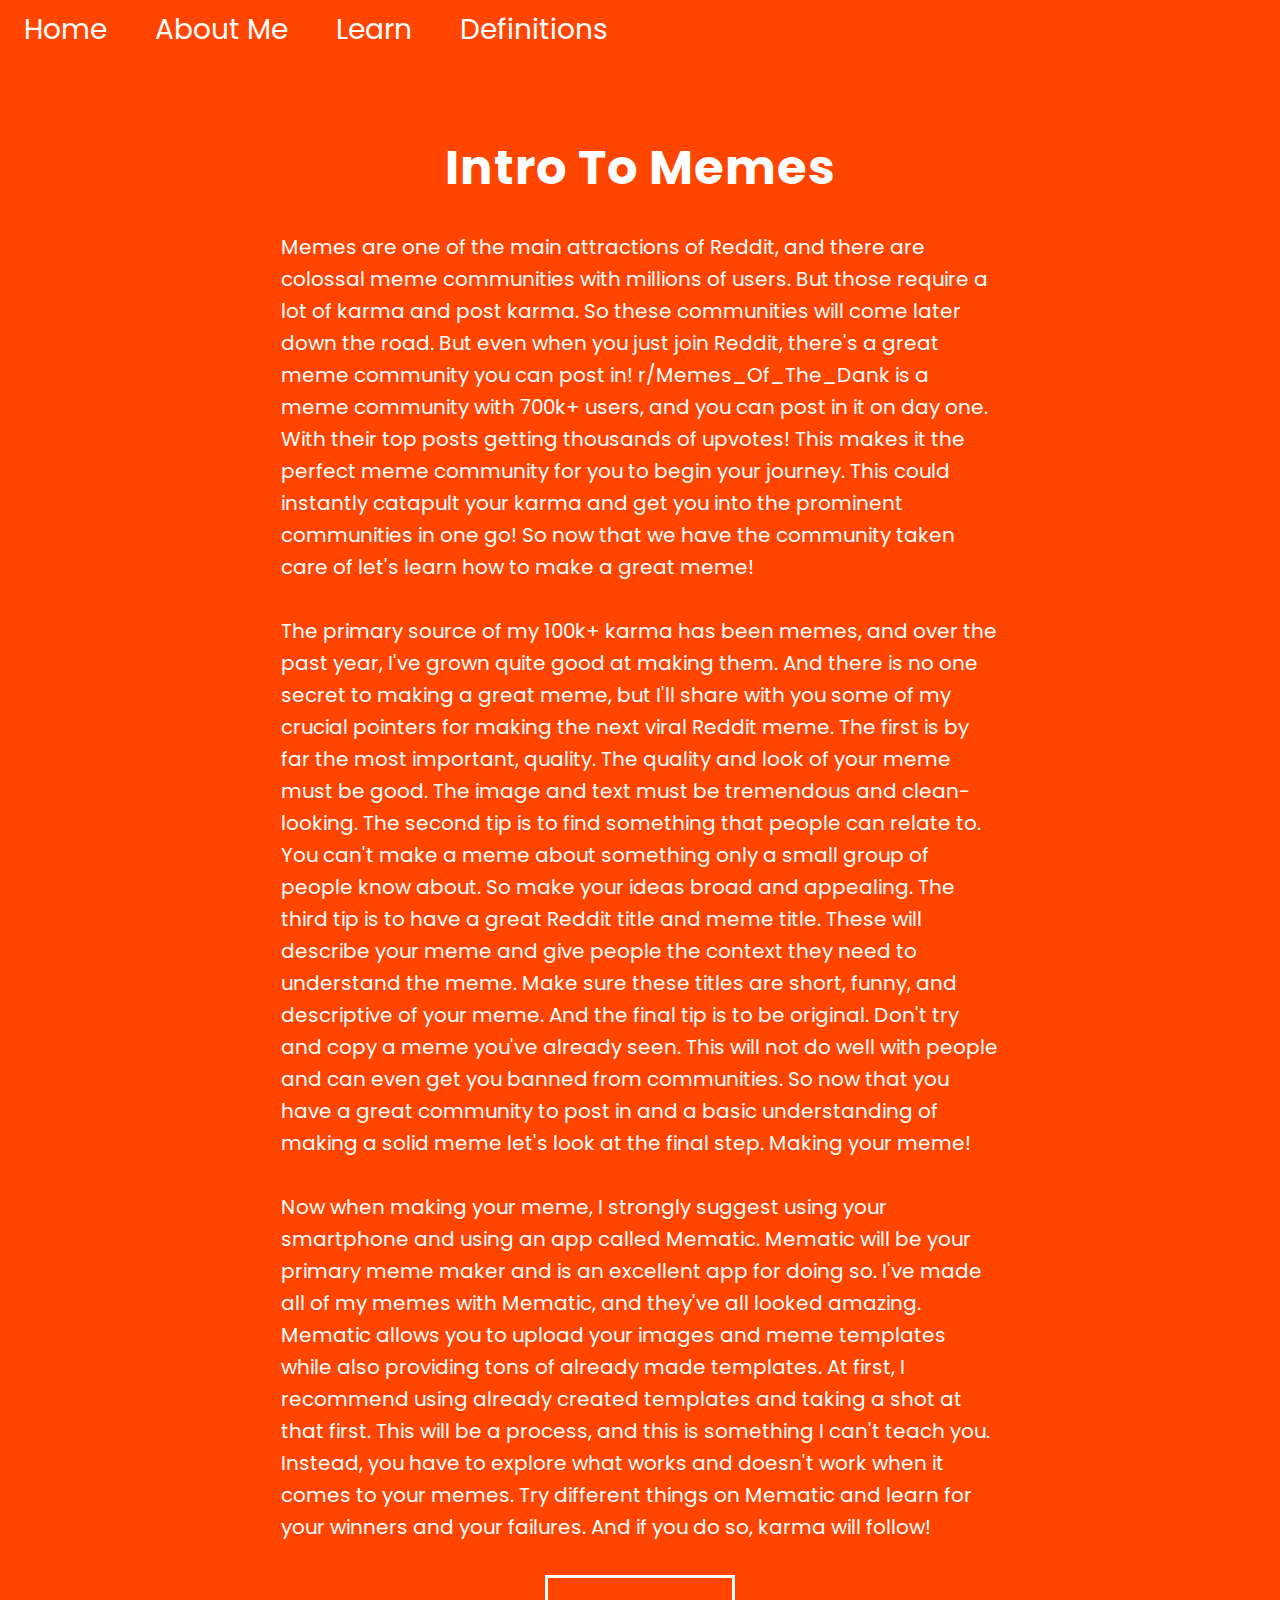
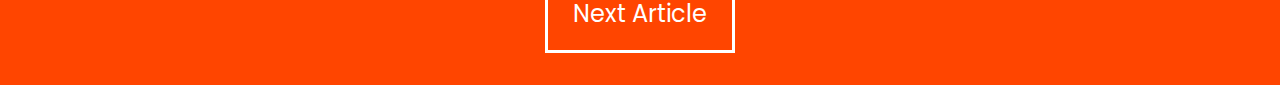
<file: memeintro.html>
<!DOCTYPE html>
<html lang="en">
  <head>
    <script
      async
      src="https://pagead2.googlesyndication.com/pagead/js/adsbygoogle.js?client=ca-pub-7074986404954939"
      crossorigin="anonymous"
    ></script>

    <!-- Global site tag (gtag.js) - Google Analytics -->
    <script
      async
      src="https://www.googletagmanager.com/gtag/js?id=G-GDNE5GB5NT"
    ></script>
    <script>
      window.dataLayer = window.dataLayer || [];
      function gtag() {
        dataLayer.push(arguments);
      }
      gtag('js', new Date());

      gtag('config', 'G-GDNE5GB5NT');
    </script>

    <meta charset="UTF-8" />
    <meta http-equiv="X-UA-Compatible" content="IE=edge" />
    <meta name="viewport" content="width=device-width, initial-scale=1.0" />
    <meta
      name="description"
      content="Gain the karma the easy way and make some amazing memes"
    />
    <link rel="stylesheet" href="style.css" />
    <link rel="canonical" href="https://redditkarmastarter.com/" />
    <title>Karma Starter | Intro To Memes</title>
  </head>
  <body>
    <nav>
      <div class="nav-list">
        <li class="nav-item">
          <a href="index.html" class="nav-link">Home</a>
        </li>
        <div class="nav-item">
          <a href="about.html" class="nav-link">About Me</a>
        </div>
        <div class="nav-item">
          <a href="learn.html" class="nav-link">Learn</a>
        </div>
        <div class="nav-item">
          <a href="definitions.html" class="nav-link">Definitions</a>
        </div>
      </div>
    </nav>

    <section class="full">
      <div class="wrapper">
        <h1 class="main-heading">Intro To Memes</h1>
        <p class="text left">
          Memes are one of the main attractions of Reddit, and there are
          colossal meme communities with millions of users. But those require a
          lot of karma and post karma. So these communities will come later down
          the road. But even when you just join Reddit, there's a great meme
          community you can post in! r/Memes_Of_The_Dank is a meme community
          with 700k+ users, and you can post in it on day one. With their top
          posts getting thousands of upvotes! This makes it the perfect meme
          community for you to begin your journey. This could instantly catapult
          your karma and get you into the prominent communities in one go! So
          now that we have the community taken care of let's learn how to make a
          great meme!
        </p>
        <p class="text left">
          The primary source of my 100k+ karma has been memes, and over the past
          year, I've grown quite good at making them. And there is no one secret
          to making a great meme, but I'll share with you some of my crucial
          pointers for making the next viral Reddit meme. The first is by far
          the most important, quality. The quality and look of your meme must be
          good. The image and text must be tremendous and clean-looking. The
          second tip is to find something that people can relate to. You can't
          make a meme about something only a small group of people know about.
          So make your ideas broad and appealing. The third tip is to have a
          great Reddit title and meme title. These will describe your meme and
          give people the context they need to understand the meme. Make sure
          these titles are short, funny, and descriptive of your meme. And the
          final tip is to be original. Don't try and copy a meme you've already
          seen. This will not do well with people and can even get you banned
          from communities. So now that you have a great community to post in
          and a basic understanding of making a solid meme let's look at the
          final step. Making your meme!
        </p>
        <p class="text left">
          Now when making your meme, I strongly suggest using your smartphone
          and using an app called Mematic. Mematic will be your primary meme
          maker and is an excellent app for doing so. I've made all of my memes
          with Mematic, and they've all looked amazing. Mematic allows you to
          upload your images and meme templates while also providing tons of
          already made templates. At first, I recommend using already created
          templates and taking a shot at that first. This will be a process, and
          this is something I can't teach you. Instead, you have to explore what
          works and doesn't work when it comes to your memes. Try different
          things on Mematic and learn for your winners and your failures. And if
          you do so, karma will follow!
        </p>

        <a href="spongebobmemes.html" class="btn">Next Article</a>
      </div>
    </section>
  </body>
</html>
</file>
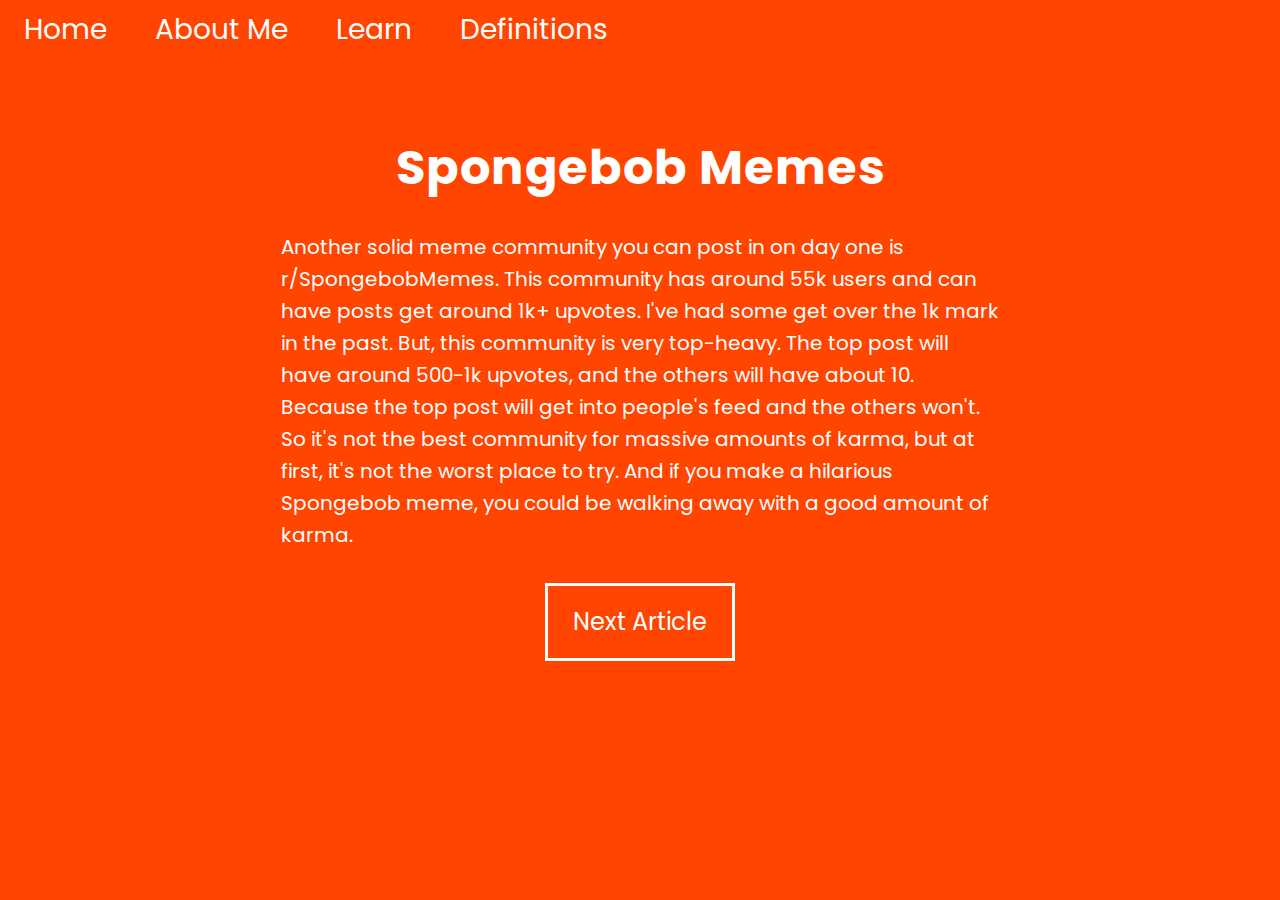
<file: spongebobmemes.html>
<!DOCTYPE html>
<html lang="en">
  <head>
    <script
      async
      src="https://pagead2.googlesyndication.com/pagead/js/adsbygoogle.js?client=ca-pub-7074986404954939"
      crossorigin="anonymous"
    ></script>

    <!-- Global site tag (gtag.js) - Google Analytics -->
    <script
      async
      src="https://www.googletagmanager.com/gtag/js?id=G-GDNE5GB5NT"
    ></script>
    <script>
      window.dataLayer = window.dataLayer || [];
      function gtag() {
        dataLayer.push(arguments);
      }
      gtag('js', new Date());

      gtag('config', 'G-GDNE5GB5NT');
    </script>

    <meta charset="UTF-8" />
    <meta http-equiv="X-UA-Compatible" content="IE=edge" />
    <meta name="viewport" content="width=device-width, initial-scale=1.0" />
    <meta
      name="description"
      content="Gain some karma while posting some of your great Spongebob memes"
    />
    <link rel="stylesheet" href="style.css" />
    <link rel="canonical" href="https://redditkarmastarter.com/" />
    <title>Karma Starter | Spongebob Memes</title>
  </head>
  <body>
    <nav>
      <div class="nav-list">
        <li class="nav-item">
          <a href="index.html" class="nav-link">Home</a>
        </li>
        <div class="nav-item">
          <a href="about.html" class="nav-link">About Me</a>
        </div>
        <div class="nav-item">
          <a href="learn.html" class="nav-link">Learn</a>
        </div>
        <div class="nav-item">
          <a href="definitions.html" class="nav-link">Definitions</a>
        </div>
      </div>
    </nav>

    <section class="full">
      <div class="wrapper">
        <h1 class="main-heading">Spongebob Memes</h1>
        <p class="text left">
          Another solid meme community you can post in on day one is
          r/SpongebobMemes. This community has around 55k users and can have
          posts get around 1k+ upvotes. I've had some get over the 1k mark in
          the past. But, this community is very top-heavy. The top post will
          have around 500-1k upvotes, and the others will have about 10. Because
          the top post will get into people's feed and the others won't. So it's
          not the best community for massive amounts of karma, but at first,
          it's not the worst place to try. And if you make a hilarious Spongebob
          meme, you could be walking away with a good amount of karma.
        </p>

        <a href="awardstokarma.html" class="btn">Next Article</a>
      </div>
    </section>
  </body>
</html>
</file>
<file: style.css>
@import url('https://fonts.googleapis.com/css2?family=Poppins:wght@300&display=swap');

*,
*::before,
*::after {
  box-sizing: border-box;
  margin: 0;
  padding: 0;
}

:root {
  --main-color: #ff4500;
  --text-color: #fff;
  --dark-color: #000;
}

body {
  font-family: 'Poppins', sans-serif;
  background-color: var(--main-color);
  color: var(--text-color);
  line-height: 1.6;
}

/* Navbar */
nav {
  display: flex;
  height: 10vh;
  justify-content: space-between;
}

.nav-list {
  display: flex;
  list-style-type: none;
}

.nav-item {
  padding: 0.5rem 1.5rem;
}

.nav-link {
  text-decoration: none;
  font-size: 1.75rem;
  color: var(--text-color);
  border-bottom: 2px solid transparent;
  transition: border 0.3s ease;
}

.nav-link:hover {
  border-bottom: 2px solid var(--text-color);
}

/* Main */
.first {
  height: 90vh !important;
}

.main {
  height: 100vh;
  display: flex;
  flex-direction: column;
  justify-content: center;
  align-items: center;
  text-align: center;
}

/* Full */
.full {
  display: flex;
  flex-direction: column;
  justify-content: center;
  align-items: center;
  text-align: center;
  height: 100%;
  padding: 2rem 0;
}

/* Wrappers */
.wrapper {
  width: 90%;
  max-width: 750px;
}

.big-wrapper {
  width: 90%;
  max-width: 900px;
}

/* Text & Headings */
.main-heading {
  font-size: 3rem;
  letter-spacing: 1px;
  padding: 0.5rem;
}

.text {
  padding: 1rem;
  font-size: 1.25rem;
}

.big-text {
  padding: 1rem;
  font-size: 1.5rem;
}

/* Button */
.btn {
  position: relative;
  display: inline-block;
  color: var(--text-color);
  font-size: 1.5rem;
  padding: 1.25rem 1.75rem;
  margin-top: 1rem;
  text-decoration: none;
}

.btn:after,
.btn:before {
  content: '';
  border: 3px solid var(--text-color);
  position: absolute;
  left: 0;
  top: 0;
  width: 100%;
  height: 100%;
  transition: transform 0.3s ease;
}

.btn:hover:after {
  transform: translate(-5px, -5px);
}

.btn:hover::before {
  transform: translate(5px, 5px);
}

/* Utilities */
.current {
  color: var(--dark-color);
}

.current:hover {
  border-bottom: 2px solid var(--dark-color);
}

.border-bottom {
  border-bottom: 2px solid var(--text-color);
}

.left {
  text-align: left;
}

/* Grid & Item */
.grid {
  height: 100%;
  padding: 1rem;
  gap: 1rem;
  display: grid;
  grid-template-columns: repeat(2, 1fr);
  grid-template-rows: repeat(2, 1fr);
}

.item {
  display: flex;
  flex-direction: column;
  text-align: center;
  justify-content: center;
  align-items: center;
  border: 2px solid #fff;
  padding: 4rem 0;
}

/* Responsive */
@media (max-width: 1200px) {
  /* Grid */
  .grid {
    grid-template-columns: 1fr;
    grid-template-rows: 1fr;
    padding: 0;
  }

  .item {
    height: 100vh;
    border-right: none;
    border-left: none;
    border-bottom: none;
  }
}

@media (max-width: 768px) {
  /* Navbar */
  nav {
    align-items: flex-start;
    justify-content: center;
    text-align: center;
    height: 100%;
  }

  .nav-list {
    flex-direction: column;
    width: 100%;
  }

  .nav-item {
    padding: 0.75rem;
    border-bottom: 2px solid #fff;
    cursor: pointer;
  }

  .nav-item:first-child {
    border-top: none;
  }

  .nav-link:hover,
  .nav-link {
    border: none !important;
  }

  .nav-link {
    font-size: 1.25rem;
    padding: 0;
    margin: 0;
    display: block;
  }

  /* Main */
  .main {
    padding: 3rem 0;
    height: 100%;
  }

  /* Text */
  .main-heading {
    font-size: 2rem;
    letter-spacing: 0;
  }

  .text {
    font-size: 1rem;
  }

  .first {
    height: 100% !important;
  }

  /* Button */
  .btn {
    padding: 1rem 1.5rem;
  }
}
</file>
